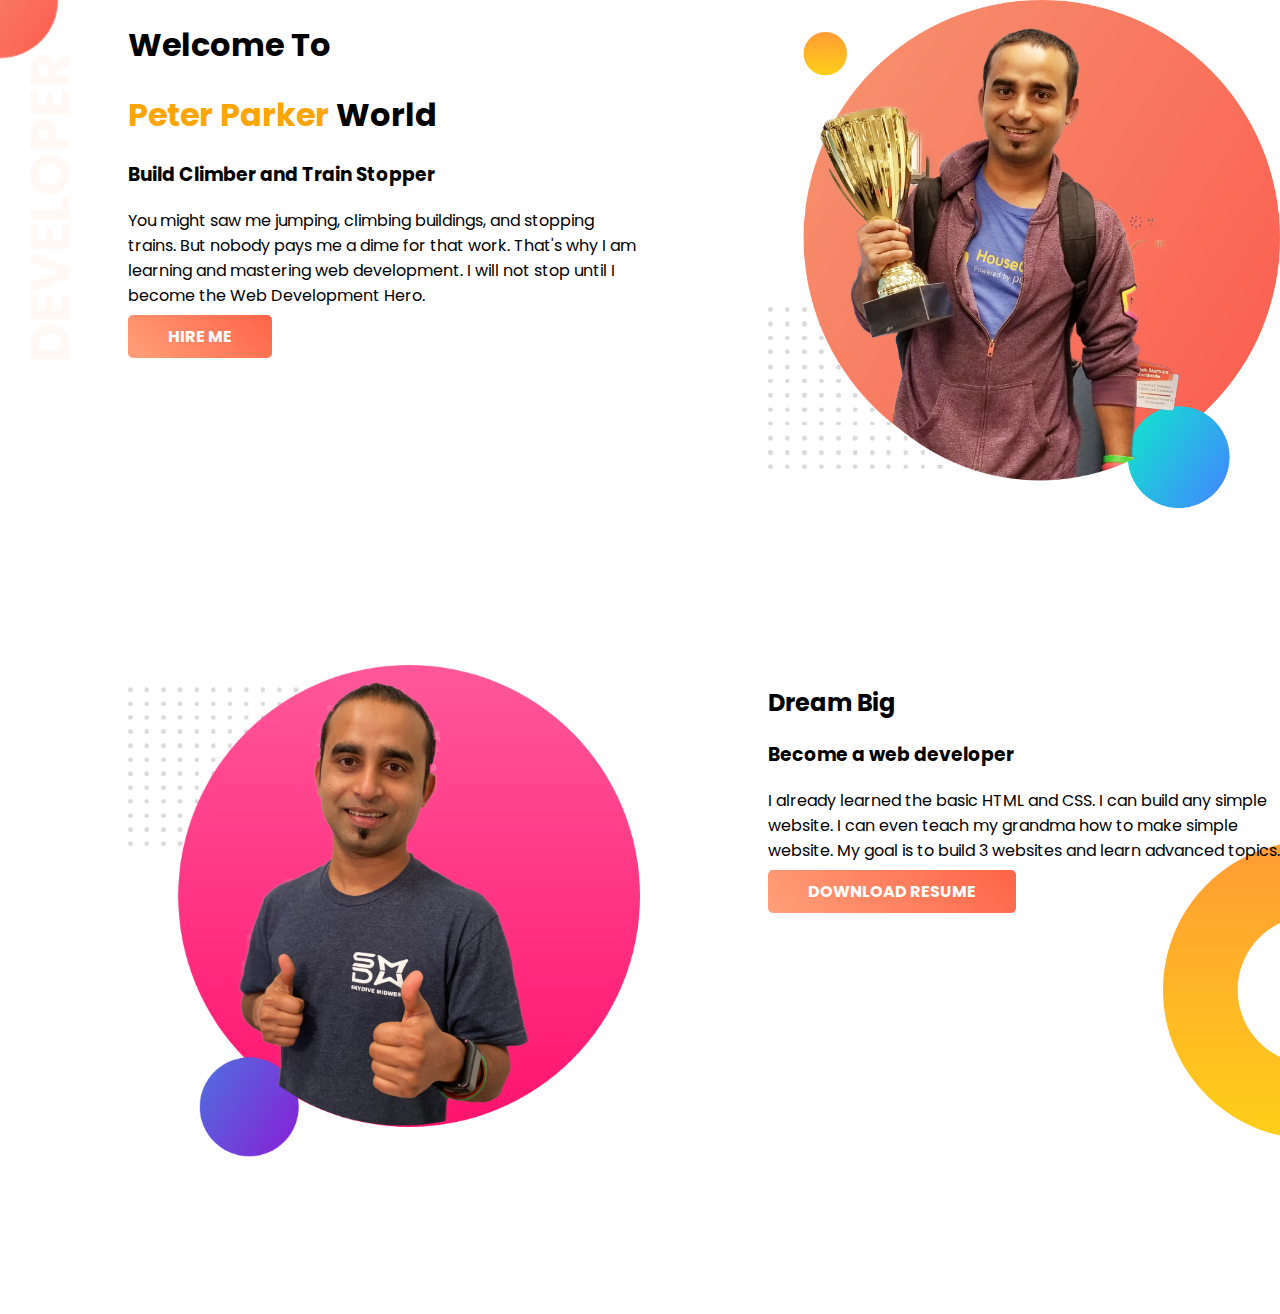
<file: portfolio_website.html>
<!DOCTYPE html>
<html lang="en">

<head>
    <meta charset="UTF-8">
    <meta name="viewport" content="width=device-width, initial-scale=1.0">
    <meta http-equiv="X-UA-Compatible" content="ie=edge">
    <title>My portfolio Website</title>
    <link href="https://fonts.googleapis.com/css?family=Poppins&display=swap" rel="stylesheet">
    <link rel="stylesheet" href="stylesheet.css">
</head>
</head>

<body>
    <section class="top-banner">
        <div class="half-width">
            <h1>Welcome To</h1>
            <h1><span>Peter Parker</span> World</h1>
            <h3>Build Climber and Train Stopper</h3>
            <p>You might saw me jumping, climbing buildings, and stopping trains. But nobody pays me a dime for that
                work. That's why I am learning and mastering web development. I will not stop until I become the Web
                Development Hero.</p>
            <a class="anchor-button" target="_blank" href="https://www.linkedin.com/company/programminghero/">HIRE
                ME</a>
        </div>
        <div class="half-width">
            <img src="jhankar.png" alt="">
        </div>
    </section>

    <section class="dream-area">
        <div class="half-width">
            <img src="jhankar2.png" alt="">
        </div>
        <div class="half-width">
            <h2>Dream Big</h2>
            <h3>Become a web developer</h3>
            <p>I already learned the basic HTML and CSS. I can build any simple website. I can even teach my grandma how
                to make simple website. My goal is to build 3 websites and learn advanced topics.</p>
            <a class="anchor-button" href="">DOWNLOAD RESUME</a>
        </div>
    </section>
    
</body>

</html>
</file>
<file: stylesheet.css>
body{
    margin: 0;
    font-family: 'Poppins', sans-serif;
}

span{
    color: orange;
}

section{
    display: flex;
    /*height: 500px; */
    padding-bottom: 150px;
}

.half-width{
    width:50%;
    padding-left: 10%;
   /* float: left;
    margin-left: 5%;
    padding-left: 2%;*/
}
/*Any img inside half-width will takes this much space inly*/
.half-width img{
    width: 100%;
}

.anchor-button{
    text-decoration: none;
    background: linear-gradient(45deg, lightsalmon, tomato);
    padding: 10px 40px;
    border-radius: 5px;
    color: white;
    font-weight: 700;
}

.top-banner{
    background-image: url(top-banner.png);
    background-repeat: no-repeat;

}

.dream-area{
    background-image: url("dream-bg.png");
    background-repeat: no-repeat;
    background-position : right;
}
</file>
